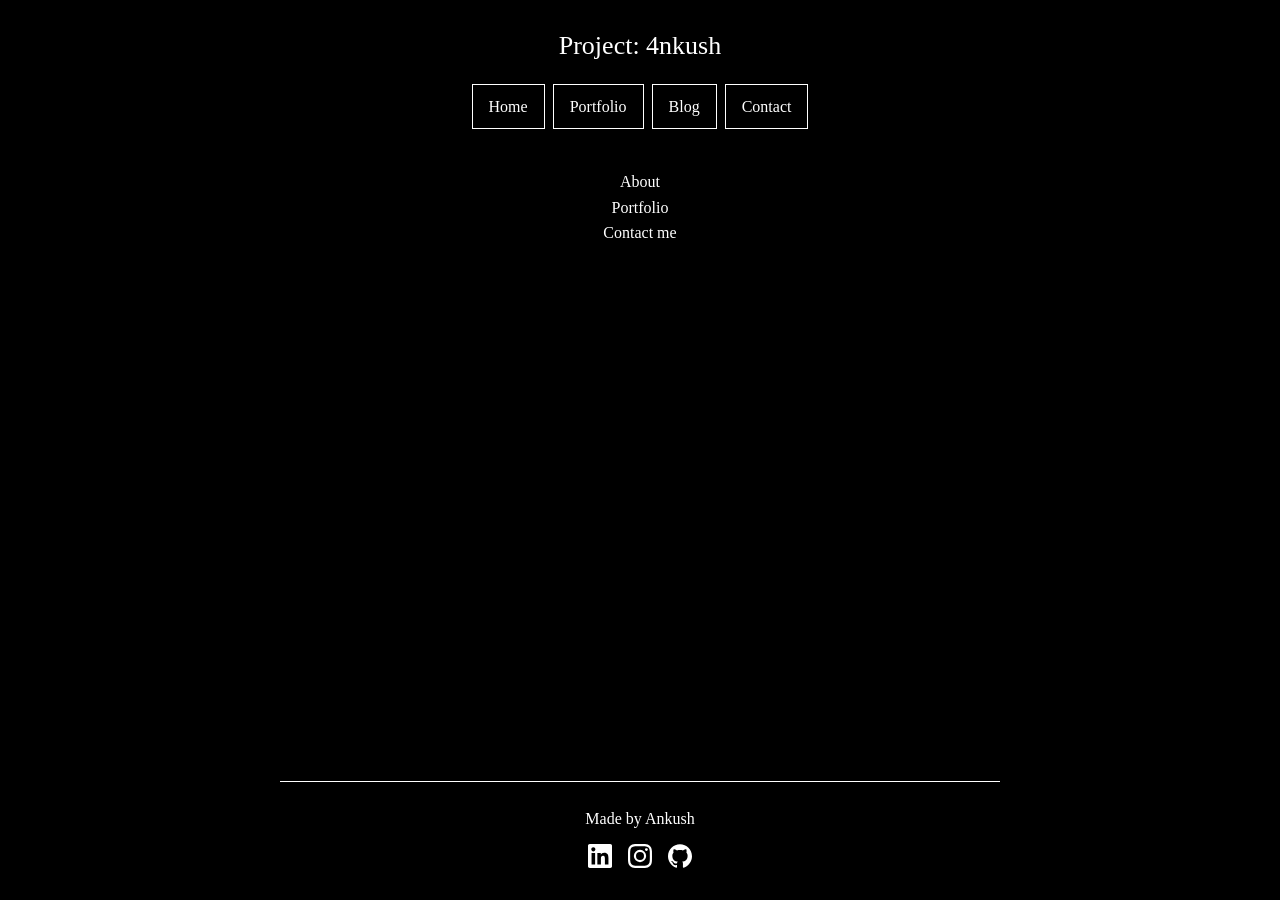
<file: index.html>
<!DOCTYPE html>
<html lang="en">
<head>
    <meta charset="UTF-8">
    <meta name="viewport" content="width=device-width, initial-scale=1.0">
    <title>Project: 4nkush</title>
    <link rel="stylesheet" href="style.css">
</head>
<body>
    <header>
        <a href="/" class="logo-link" aria-label="Project: 4nkush home">
            <svg class="site-logo" xmlns="http://www.w3.org/2000/svg" viewBox="0 0 248 40" width="248" height="40" role="img" aria-hidden="true">
                <text x="124" y="30" text-anchor="middle" fill="currentColor" font-family="Georgia, 'Times New Roman', serif" font-size="26">Project: 4nkush</text>
            </svg>
        </a>
        <nav>
            <a href="/">Home</a>
            <a href="/portfolio/portfolio.html">Portfolio</a>
            <a href="/blog/blog.html">Blog</a>
            <a href="/contact.html">Contact</a>
        </nav>
    </header>
    <main>
        <section id="about">
            <a href="/">About</a>
        </section>
        <section id="portfolio">
            <a href="/portfolio/portfolio.html">Portfolio</a>
        </section>
        <section id="contact">
            <a href="/contact.html">Contact me</a>
        </section>
    </main>
    <footer>
        <p>Made by Ankush</p>
        <div class="social-links">
            <a href="https://www.linkedin.com/in/rankush/" aria-label="LinkedIn">
                <svg xmlns="http://www.w3.org/2000/svg" viewBox="0 0 24 24" width="24" height="24" aria-hidden="true">
                    <path fill="currentColor" d="M20.447 20.452h-3.554v-5.569c0-1.328-.027-3.037-1.852-3.037-1.853 0-2.136 1.445-2.136 2.939v5.667H9.351V9h3.414v1.561h.046c.477-.9 1.637-1.85 3.37-1.85 3.601 0 4.267 2.37 4.267 5.455v6.286zM5.337 7.433c-1.144 0-2.063-.926-2.063-2.065 0-1.138.92-2.063 2.063-2.063 1.14 0 2.064.925 2.064 2.063 0 1.139-.925 2.065-2.064 2.065zm1.782 13.019H3.555V9h3.564v11.452zM22.225 0H1.771C.792 0 0 .774 0 1.729v20.542C0 23.227.792 24 1.771 24h20.451C23.2 24 24 23.227 24 22.271V1.729C24 .774 23.2 0 22.222 0h.003z"/>
                </svg>
            </a>
            <a href="https://www.instagram.com/project4nkush/" aria-label="Instagram">
                <svg xmlns="http://www.w3.org/2000/svg" viewBox="0 0 24 24" width="24" height="24" aria-hidden="true">
                    <path fill="currentColor" d="M12 2.163c3.204 0 3.584.012 4.85.07 3.252.148 4.771 1.691 4.919 4.919.058 1.265.069 1.645.069 4.849 0 3.205-.012 3.584-.069 4.849-.149 3.225-1.664 4.771-4.919 4.919-1.266.058-1.644.07-4.85.07-3.204 0-3.584-.012-4.849-.07-3.26-.149-4.771-1.699-4.919-4.92-.058-1.265-.07-1.644-.07-4.849 0-3.204.013-3.583.07-4.849.149-3.227 1.664-4.771 4.919-4.919 1.266-.057 1.645-.069 4.849-.069zM12 0C8.741 0 8.333.014 7.053.072 2.695.272.273 2.69.073 7.052.014 8.333 0 8.741 0 12c0 3.259.014 3.668.072 4.948.2 4.358 2.618 6.78 6.98 6.98C8.333 23.986 8.741 24 12 24c3.259 0 3.668-.014 4.948-.072 4.354-.2 6.782-2.618 6.979-6.98.059-1.28.073-1.689.073-4.948 0-3.259-.014-3.667-.072-4.947-.196-4.354-2.617-6.78-6.979-6.98C15.668.014 15.259 0 12 0zm0 5.838a6.162 6.162 0 100 12.324 6.162 6.162 0 000-12.324zM12 16a4 4 0 110-8 4 4 0 010 8zm6.406-11.845a1.44 1.44 0 100 2.881 1.44 1.44 0 000-2.881z"/>
                </svg>
            </a>
            <a href="https://github.com/project4nkush" aria-label="GitHub">
                <svg xmlns="http://www.w3.org/2000/svg" viewBox="0 0 24 24" width="24" height="24" aria-hidden="true">
                    <path fill="currentColor" d="M12 .297c-6.63 0-12 5.373-12 12 0 5.303 3.438 9.8 8.205 11.385.6.113.82-.258.82-.577 0-.285-.01-1.04-.015-2.04-3.338.724-4.042-1.61-4.042-1.61C4.422 18.07 3.633 17.7 3.633 17.7c-1.087-.744.084-.729.084-.729 1.205.084 1.838 1.236 1.838 1.236 1.07 1.835 2.809 1.305 3.495.998.108-.776.417-1.305.76-1.605-2.665-.3-5.466-1.332-5.466-5.93 0-1.31.465-2.38 1.235-3.22-.135-.303-.54-1.523.105-3.176 0 0 1.005-.322 3.3 1.23.96-.267 1.98-.399 3-.405 1.02.006 2.04.138 3 .405 2.28-1.552 3.285-1.23 3.285-1.23.645 1.653.24 2.873.12 3.176.765.84 1.23 1.91 1.23 3.22 0 4.61-2.805 5.625-5.475 5.92.42.36.81 1.096.81 2.22 0 1.606-.015 2.896-.015 3.286 0 .315.21.69.825.57C20.565 22.092 24 17.592 24 12.297c0-6.627-5.373-12-12-12"/>
                </svg>
            </a>
        </div>
    </footer>
</body>
</html>
</file>
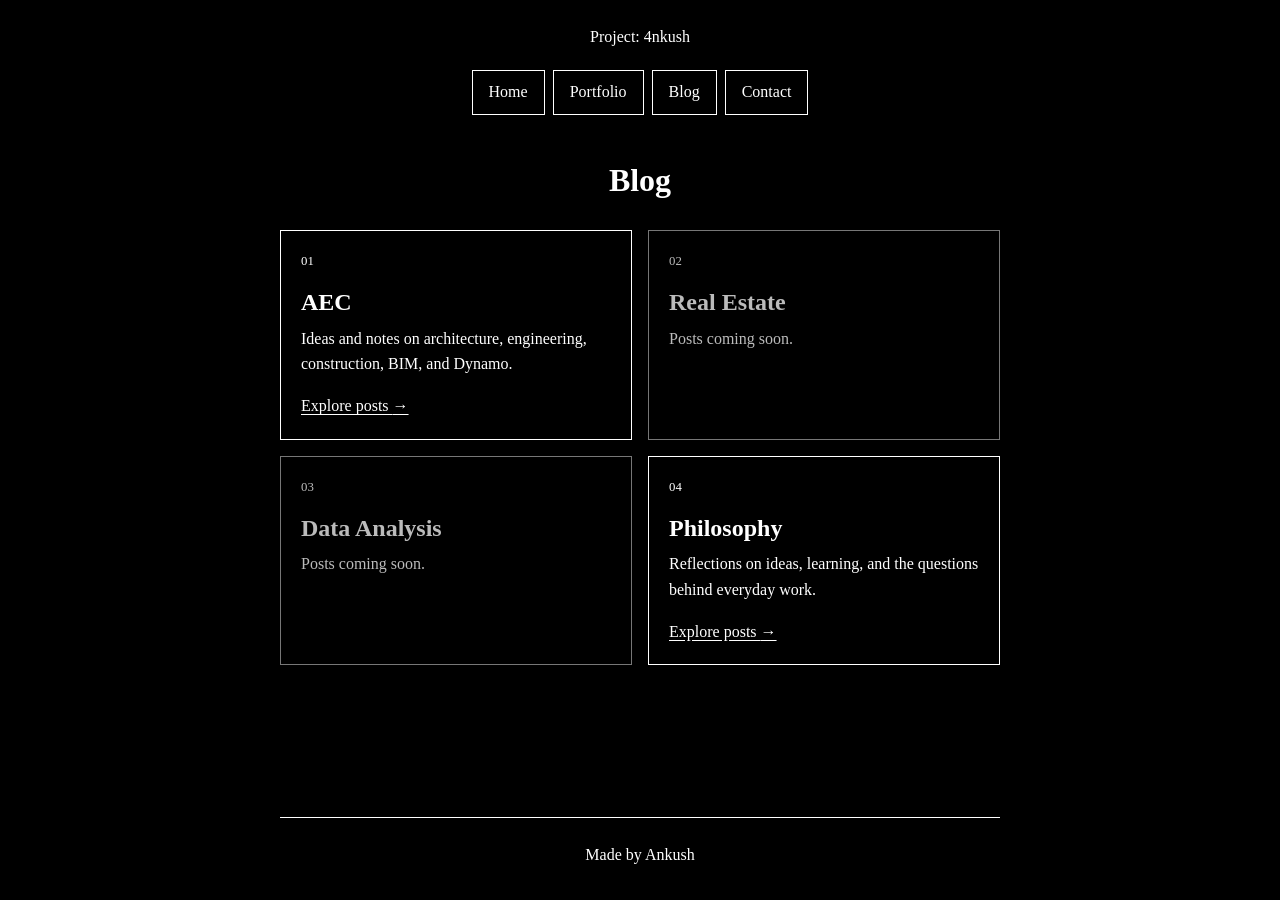
<file: blog/blog.html>
<!DOCTYPE html>
<html lang="en">
<head>
	<meta charset="UTF-8">
	<meta name="viewport" content="width=device-width, initial-scale=1.0">
	<title>Blog - Project: 4nkush</title>
	<link rel="stylesheet" href="../style.css">
</head>
<body>
	<header>
		<a href="../index.html" class="logo-link" aria-label="Project: 4nkush home">Project: 4nkush</a>
		<nav>
			<a href="../index.html">Home</a>
			<a href="../portfolio/portfolio.html">Portfolio</a>
			<a href="blog.html" aria-current="page">Blog</a>
			<a href="../contact.html">Contact</a>
		</nav>
	</header>
	<main class="blog-index">
		<h1>Blog</h1>
		<section class="blog-category-list" aria-label="Blog categories">
			<a class="blog-category" href="aec/2026-09-24-dynamo-basics.html">
				<span class="blog-category-number">01</span>
				<h2>AEC</h2>
				<p>Ideas and notes on architecture, engineering, construction, BIM, and Dynamo.</p>
				<span class="blog-category-action">Explore posts <span aria-hidden="true">&rarr;</span></span>
			</a>
			<div class="blog-category blog-category--empty" aria-disabled="true">
				<span class="blog-category-number">02</span>
				<h2>Real Estate</h2>
				<p>Posts coming soon.</p>
			</div>
			<div class="blog-category blog-category--empty" aria-disabled="true">
				<span class="blog-category-number">03</span>
				<h2>Data Analysis</h2>
				<p>Posts coming soon.</p>
			</div>
			<a class="blog-category" href="philosophy/philosophy.html">
				<span class="blog-category-number">04</span>
				<h2>Philosophy</h2>
				<p>Reflections on ideas, learning, and the questions behind everyday work.</p>
				<span class="blog-category-action">Explore posts <span aria-hidden="true">&rarr;</span></span>
			</a>
		</section>
	</main>
	<footer>
		<p>Made by Ankush</p>
	</footer>
</body>
</html>
</file>
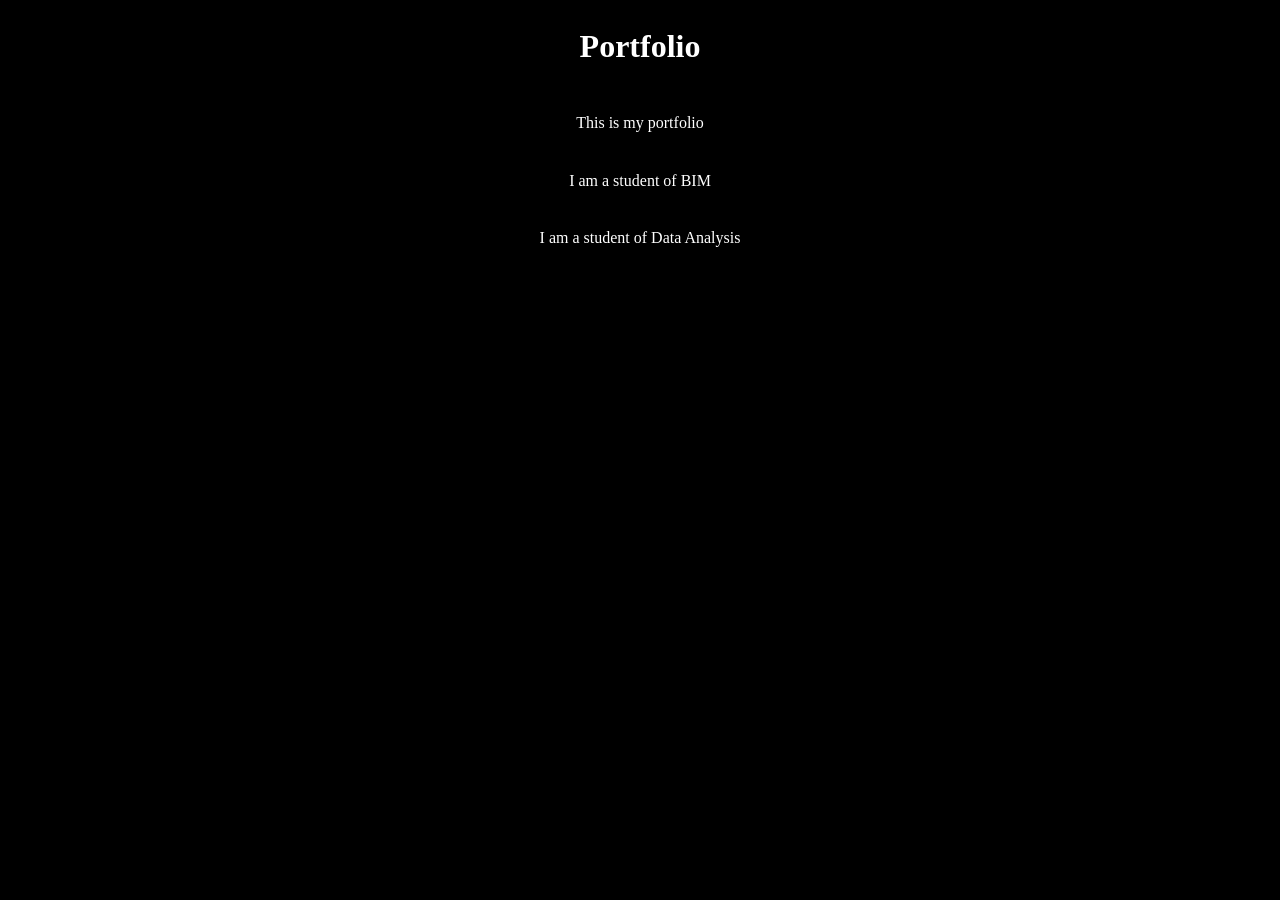
<file: Portfolio/portfolio.html>
<!DOCTYPE html>
<html lang="en">
<head>
    <meta charset="UTF-8">
    <meta name="viewport" content="width=device-width, initial-scale=1.0">
    <title>Portfolio</title>
    <link rel="stylesheet" href="../style.css">
</head>
<body>
    <h1>Portfolio</h1>
    <p>This is my portfolio</p>
    <p>I am a student of BIM</p>
    <p>I am a student of Data Analysis</p>
</body>
</html>
</file>
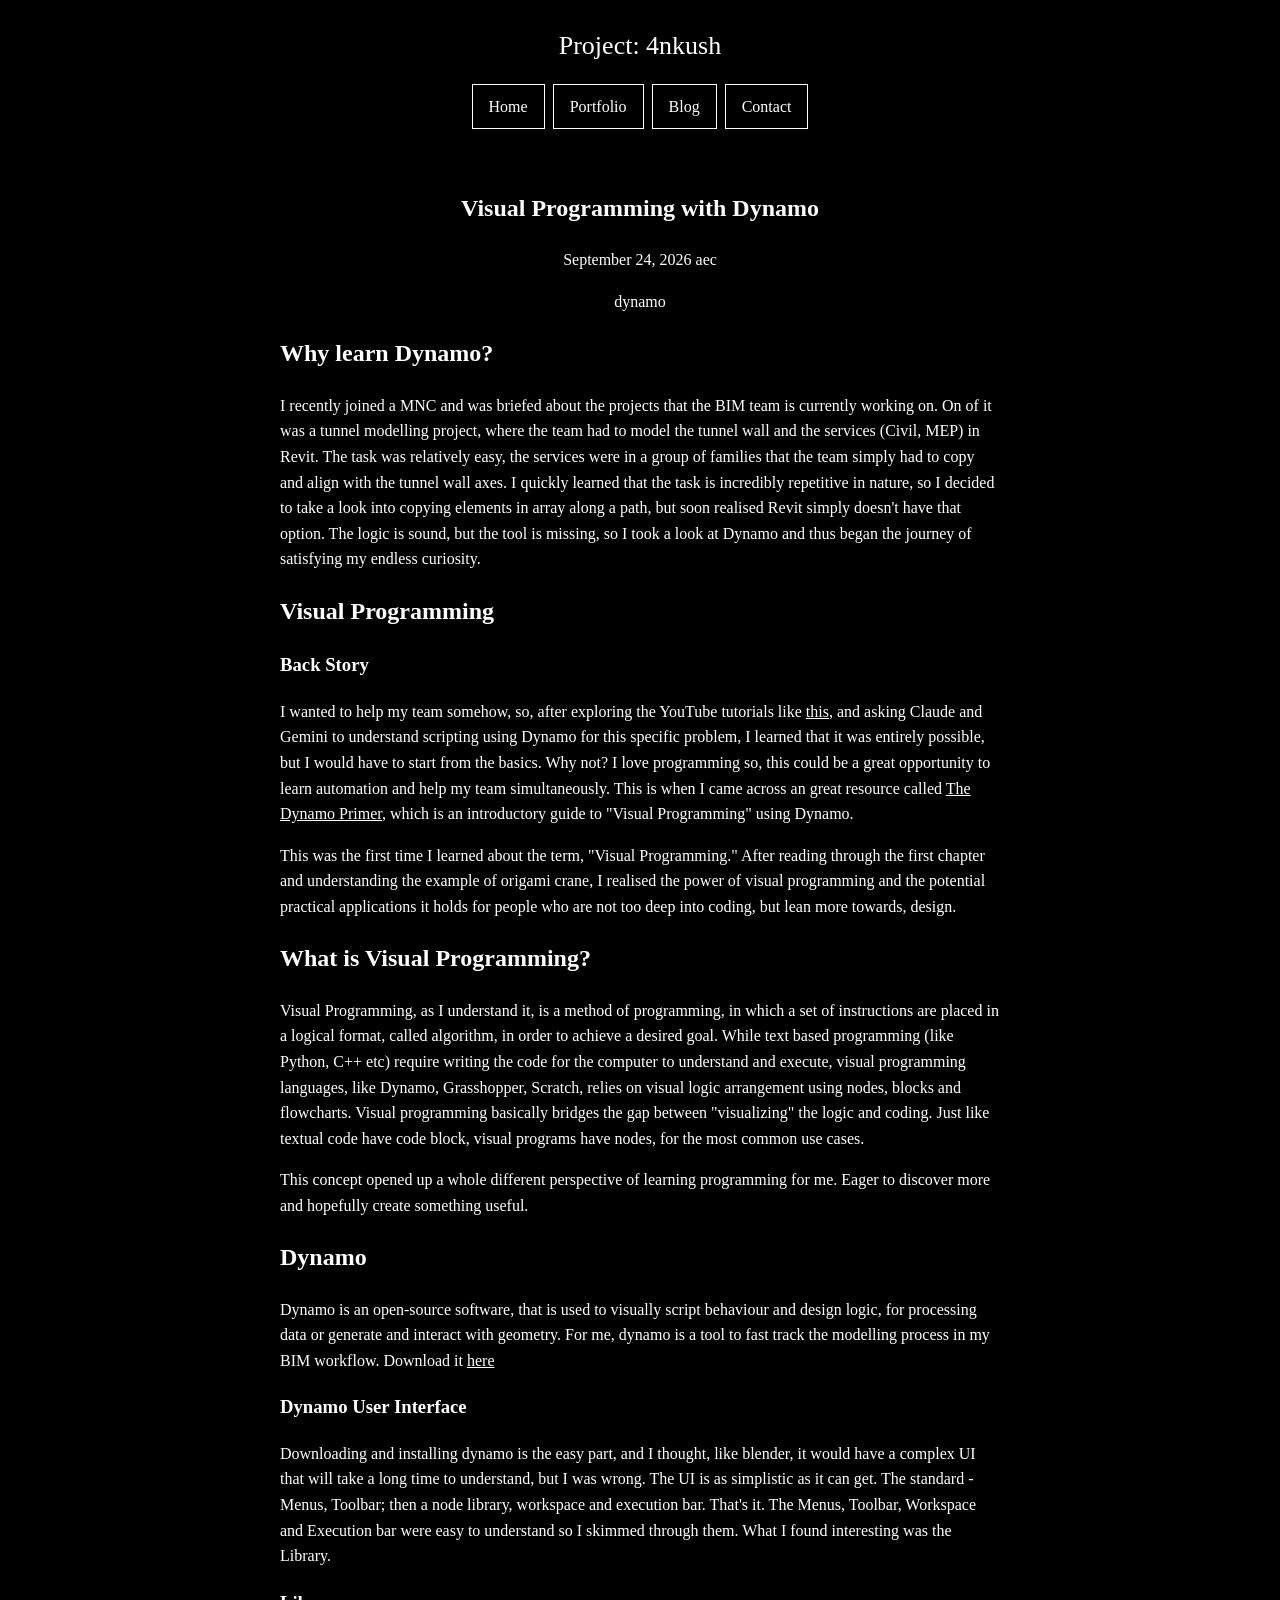
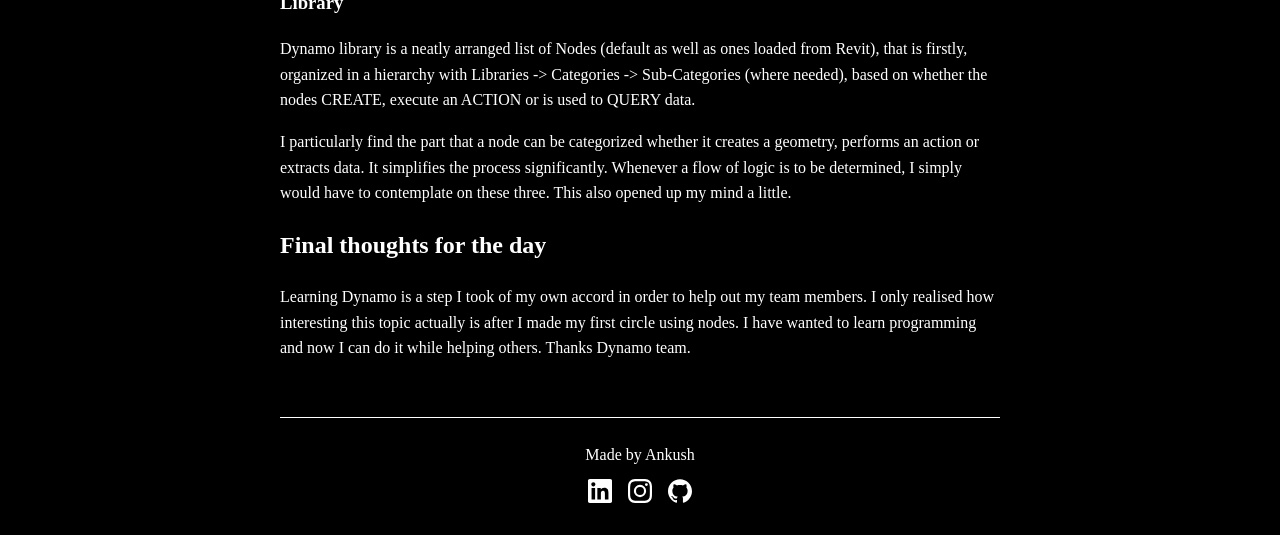
<file: blog/aec/2026-09-24-dynamo-basics.html>
<!DOCTYPE html>
<html lang="en">
<head>
    <meta charset="UTF-8">
    <meta name="viewport" content="width=device-width, initial-scale=1.0">
    <title>Visual Programming with Dynamo - Project: 4nkush</title>
    <link rel="stylesheet" href="../../style.css">
</head>
<body>
    <header>
        <a href="../../index.html" class="logo-link" aria-label="Project: 4nkush home">
            <svg class="site-logo" xmlns="http://www.w3.org/2000/svg" viewBox="0 0 248 40" width="248" height="40" role="img" aria-hidden="true">
                <text x="124" y="30" text-anchor="middle" fill="currentColor" font-family="Georgia, 'Times New Roman', serif" font-size="26">Project: 4nkush</text>
            </svg>
        </a>
        <nav>
            <a href="../../index.html">Home</a>
            <a href="../../portfolio/portfolio.html">Portfolio</a>
            <a href="../../blog/blog.html">Blog</a>
            <a href="../../contact.html">Contact</a>
        </nav>
    </header>
    <main>
        
<article class="post">
    <h1>Visual Programming with Dynamo</h1>
    <p class="post-meta">
        <time datetime="2026-09-24">
            September 24, 2026
        </time>
        
            <span class="post-category">aec</span>
        
    </p>
    
        <ul class="post-tags">
            
                <li>dynamo</li>
            
        </ul>
    
    <div class="post-body">
        <h2>Why learn Dynamo?</h2>
<p>I recently joined a MNC and was briefed about the projects that the BIM team is currently working on. On of it was a tunnel modelling project, where the team had to model the tunnel wall and the services (Civil, MEP) in Revit. The task was relatively easy, the services were in a group of families that the team simply had to copy and align with the tunnel wall axes. I quickly learned that the task is incredibly repetitive in nature, so I decided to take a look into copying elements in array along a path, but soon realised Revit simply doesn't have that option. The logic is sound, but the tool is missing, so I took a look at Dynamo and thus began the journey of satisfying my endless curiosity.</p>
<h2>Visual Programming</h2>
<h3>Back Story</h3>
<p>I wanted to help my team somehow, so, after exploring the YouTube tutorials like <a href="https://www.youtube.com/watch?v=i7QRdJ9Qwhs">this</a>, and asking Claude and Gemini to understand scripting using Dynamo for this specific problem, I learned that it was entirely possible, but I would have to start from the basics. Why not? I love programming so, this could be a great opportunity to learn automation and help my team simultaneously. This is when I came across an great resource called <a href="https://primer.dynamobim.org/index.html">The Dynamo Primer</a>, which is an introductory guide to "Visual Programming" using Dynamo.</p>
<p>This was the first time I learned about the term, "Visual Programming." After reading through the first chapter and understanding the example of origami crane, I realised the power of visual programming and the potential practical applications it holds for people who are not too deep into coding, but lean more towards, design.</p>
<h2>What is Visual Programming?</h2>
<p>Visual Programming, as I understand it, is a method of programming, in which a set of instructions are placed in a logical format, called algorithm, in order to achieve a desired goal. While text based programming (like Python, C++ etc) require writing the code for the computer to understand and execute, visual programming languages, like Dynamo, Grasshopper, Scratch, relies on visual logic arrangement using nodes, blocks and flowcharts. Visual programming basically bridges the gap between "visualizing" the logic and coding. Just like textual code have code block, visual programs have nodes, for the most common use cases.</p>
<p>This concept opened up a whole different perspective of learning programming for me. Eager to discover more and hopefully create something useful.</p>
<h2>Dynamo</h2>
<p>Dynamo is an open-source software, that is used to visually script behaviour and design logic, for processing data or generate and interact with geometry. For me, dynamo is a tool to fast track the modelling process in my BIM workflow. Download it <a href="https://dynamobim.org/download/">here</a></p>
<h3>Dynamo User Interface</h3>
<p>Downloading and installing dynamo is the easy part, and I thought, like blender, it would have a complex UI that will take a long time to understand, but I was wrong. The UI is as simplistic as it can get. The standard - Menus, Toolbar; then a node library, workspace and execution bar. That's it. The Menus, Toolbar, Workspace and Execution bar were easy to understand so I skimmed through them. What I found interesting was the Library.</p>
<h3>Library</h3>
<p>Dynamo library is a neatly arranged list of Nodes (default as well as ones loaded from Revit), that is firstly, organized in a hierarchy with Libraries -&gt; Categories -&gt; Sub-Categories (where needed), based on whether the nodes CREATE, execute an ACTION or is used to QUERY data.</p>
<p>I particularly find the part that a node can be categorized whether it creates a geometry, performs an action or extracts data. It simplifies the process significantly. Whenever a flow of logic is to be determined, I simply would have to contemplate on these three. This also opened up my mind a little.</p>
<h2>Final thoughts for the day</h2>
<p>Learning Dynamo is a step I took of my own accord in order to help out my team members. I only realised how interesting this topic actually is after I made my first circle using nodes. I have wanted to learn programming and now I can do it while helping others. Thanks Dynamo team.</p>
    </div>
</article>

    </main>
    <footer>
        <p>Made by Ankush</p>
        <div class="social-links">
            <a href="https://www.linkedin.com/in/rankush/" aria-label="LinkedIn">
                <svg xmlns="http://www.w3.org/2000/svg" viewBox="0 0 24 24" width="24" height="24" aria-hidden="true">
                    <path fill="currentColor" d="M20.447 20.452h-3.554v-5.569c0-1.328-.027-3.037-1.852-3.037-1.853 0-2.136 1.445-2.136 2.939v5.667H9.351V9h3.414v1.561h.046c.477-.9 1.637-1.85 3.37-1.85 3.601 0 4.267 2.37 4.267 5.455v6.286zM5.337 7.433c-1.144 0-2.063-.926-2.063-2.065 0-1.138.92-2.063 2.063-2.063 1.14 0 2.064.925 2.064 2.063 0 1.139-.925 2.065-2.064 2.065zm1.782 13.019H3.555V9h3.564v11.452zM22.225 0H1.771C.792 0 0 .774 0 1.729v20.542C0 23.227.792 24 1.771 24h20.451C23.2 24 24 23.227 24 22.271V1.729C24 .774 23.2 0 22.222 0h.003z"/>
                </svg>
            </a>
            <a href="https://www.instagram.com/project4nkush/" aria-label="Instagram">
                <svg xmlns="http://www.w3.org/2000/svg" viewBox="0 0 24 24" width="24" height="24" aria-hidden="true">
                    <path fill="currentColor" d="M12 2.163c3.204 0 3.584.012 4.85.07 3.252.148 4.771 1.691 4.919 4.919.058 1.265.069 1.645.069 4.849 0 3.205-.012 3.584-.069 4.849-.149 3.225-1.664 4.771-4.919 4.919-1.266.058-1.644.07-4.85.07-3.204 0-3.584-.012-4.849-.07-3.26-.149-4.771-1.699-4.919-4.92-.058-1.265-.07-1.644-.07-4.849 0-3.204.013-3.583.07-4.849.149-3.227 1.664-4.771 4.919-4.919 1.266-.057 1.645-.069 4.849-.069zM12 0C8.741 0 8.333.014 7.053.072 2.695.272.273 2.69.073 7.052.014 8.333 0 8.741 0 12c0 3.259.014 3.668.072 4.948.2 4.358 2.618 6.78 6.98 6.98C8.333 23.986 8.741 24 12 24c3.259 0 3.668-.014 4.948-.072 4.354-.2 6.782-2.618 6.979-6.98.059-1.28.073-1.689.073-4.948 0-3.259-.014-3.667-.072-4.947-.196-4.354-2.617-6.78-6.979-6.98C15.668.014 15.259 0 12 0zm0 5.838a6.162 6.162 0 100 12.324 6.162 6.162 0 000-12.324zM12 16a4 4 0 110-8 4 4 0 010 8zm6.406-11.845a1.44 1.44 0 100 2.881 1.44 1.44 0 000-2.881z"/>
                </svg>
            </a>
            <a href="https://github.com/project4nkush" aria-label="GitHub">
                <svg xmlns="http://www.w3.org/2000/svg" viewBox="0 0 24 24" width="24" height="24" aria-hidden="true">
                    <path fill="currentColor" d="M12 .297c-6.63 0-12 5.373-12 12 0 5.303 3.438 9.8 8.205 11.385.6.113.82-.258.82-.577 0-.285-.01-1.04-.015-2.04-3.338.724-4.042-1.61-4.042-1.61C4.422 18.07 3.633 17.7 3.633 17.7c-1.087-.744.084-.729.084-.729 1.205.084 1.838 1.236 1.838 1.236 1.07 1.835 2.809 1.305 3.495.998.108-.776.417-1.305.76-1.605-2.665-.3-5.466-1.332-5.466-5.93 0-1.31.465-2.38 1.235-3.22-.135-.303-.54-1.523.105-3.176 0 0 1.005-.322 3.3 1.23.96-.267 1.98-.399 3-.405 1.02.006 2.04.138 3 .405 2.28-1.552 3.285-1.23 3.285-1.23.645 1.653.24 2.873.12 3.176.765.84 1.23 1.91 1.23 3.22 0 4.61-2.805 5.625-5.475 5.92.42.36.81 1.096.81 2.22 0 1.606-.015 2.896-.015 3.286 0 .315.21.69.825.57C20.565 22.092 24 17.592 24 12.297c0-6.627-5.373-12-12-12"/>
                </svg>
            </a>
        </div>
    </footer>
</body>
</html>
</file>
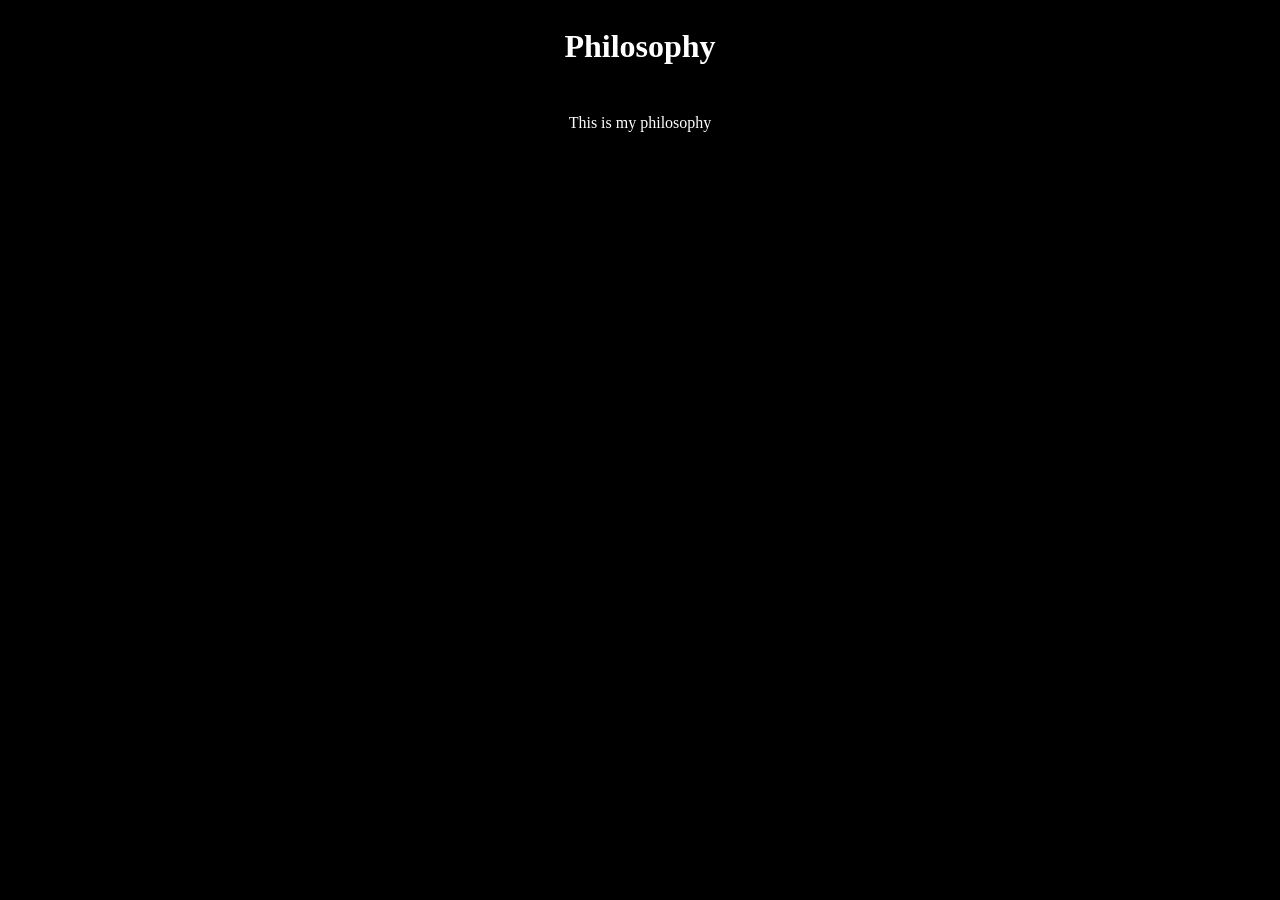
<file: blog/philosophy/philosophy.html>
<!DOCTYPE html>
<html lang="en">
<head>
    <meta charset="UTF-8">
    <meta name="viewport" content="width=device-width, initial-scale=1.0">
    <title>Philosophy</title>
    <link rel="stylesheet" href="../../style.css">
</head>
<body>
    <h1>Philosophy</h1>
    <p>This is my philosophy</p>
</body>
</html>
</file>
<file: style.css>
*,
*::before,
*::after {
    box-sizing: border-box;
}

html {
    font-size: 16px;
}

body {
    margin: 0;
    min-height: 100vh;
    display: flex;
    flex-direction: column;
    align-items: center;
    background-color: #000;
    color: #fff;
    font-family: Georgia, "Times New Roman", serif;
    line-height: 1.6;
    text-align: center;
}

a {
    color: #fff;
    text-decoration: none;
}

img,
svg {
    max-width: 100%;
    height: auto;
}

header,
main,
footer {
    width: min(720px, calc(100% - 2rem));
    margin-inline: auto;
}

header {
    display: flex;
    flex-direction: column;
    align-items: center;
    justify-content: center;
    gap: 1.25rem;
    padding: 1.5rem 0 1rem;
    text-align: center;
}

.logo-link {
    color: #fff;
    display: flex;
    justify-content: center;
    align-items: center;
    margin-inline: auto;
}

.site-logo {
    display: block;
    width: min(248px, 100%);
    height: auto;
    margin-inline: auto;
    fill: #fff;
    color: #fff;
}

nav {
    display: flex;
    flex-wrap: wrap;
    justify-content: center;
    align-items: center;
    gap: 0.5rem;
    width: fit-content;
    max-width: 100%;
    margin-inline: auto;
    background-color: #000;
    color: #fff;
}

nav a {
    display: inline-block;
    padding: 0.55rem 1rem;
    border: 1px solid #fff;
    background-color: #000;
    color: #fff;
    cursor: pointer;
    transition: background-color 0.2s ease, color 0.2s ease;
}

nav a:hover,
nav a:focus {
    background-color: #fff;
    color: #000;
}

main {
    flex: 1;
    padding: 1.5rem 0 2.5rem;
}

.post-meta,
.post-tags {
    color: #fff;
}

.post-tags {
    display: flex;
    flex-wrap: wrap;
    justify-content: center;
    gap: 0.5rem;
    padding: 0;
    list-style: none;
}

.post-body {
    text-align: left;
}

.post-body a {
    text-decoration: underline;
}

footer {
    display: flex;
    flex-direction: column;
    align-items: center;
    gap: 0.75rem;
    padding: 1.5rem 0 2rem;
    border-top: 1px solid #fff;
}

footer p {
    margin: 0;
}

.social-links {
    display: flex;
    justify-content: center;
    align-items: center;
    gap: 1rem;
}

.social-links a {
    display: inline-flex;
    color: #fff;
}

.social-links svg {
    width: 24px;
    height: 24px;
    fill: #fff;
    color: #fff;
}

.blog-index h1 {
    margin: 0 0 1.5rem;
}

.blog-category-list {
    display: grid;
    grid-template-columns: repeat(2, minmax(0, 1fr));
    gap: 1rem;
    text-align: left;
}

.blog-category {
    display: flex;
    min-height: 12rem;
    flex-direction: column;
    align-items: flex-start;
    padding: 1.25rem;
    border: 1px solid #fff;
    text-align: left;
    transition: background-color 0.2s ease, color 0.2s ease;
}

a.blog-category:hover,
a.blog-category:focus-visible {
    background-color: #fff;
    color: #000;
}

.blog-category-number {
    font-size: 0.8rem;
}

.blog-category h2 {
    margin: 0.75rem 0 0.25rem;
}

.blog-category p {
    margin: 0 0 1rem;
}

.blog-category-action {
    margin-top: auto;
    text-decoration: underline;
    text-underline-offset: 0.2em;
}

.blog-category--empty {
    border-color: #777;
    color: #bbb;
}

@media (max-width: 640px) {
    header,
    main,
    footer {
        width: min(100%, calc(100% - 1.5rem));
    }

    nav {
        flex-direction: column;
    }

    nav a {
        width: 100%;
    }

    .blog-category-list {
        grid-template-columns: 1fr;
    }
}
</file>
